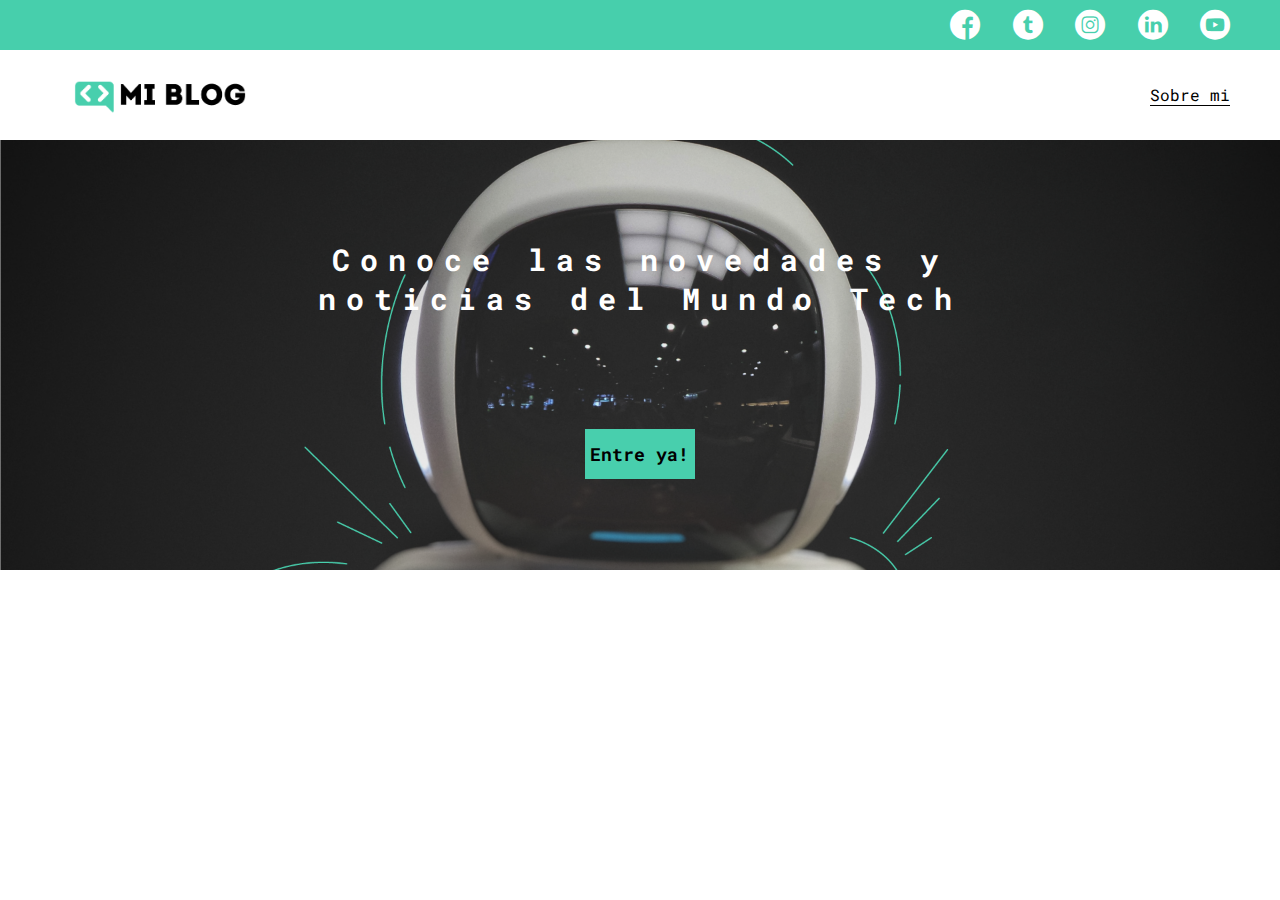
<file: index.html>
<!--
    Descripción: Página de inicio principal del blog con enlaces a blogs y noticias.
 -->

<!DOCTYPE html>
<html lang="es">

<head>   <!-- CONFIGURACION -->
    <meta charset="UTF-8">  <!-- -->
    <meta name="viewport" content="width=device-width, initial-scale=1.0">
    <title>Mi Blog - Mundo Tech</title>
    <link rel="stylesheet" href="/css/styles.css">
    <link rel="stylesheet" href="/css/font/flaticon.css">
</head>

<body>
    <header>
        <section class="header-icons-container"> <!-- La barra superior que contiene los íconos sociales.  -->
            <div class="icons">
                <a href="/"><span class="flaticon-001-facebook"></span></a>
                <a href="/"><span class="flaticon-002-twitter"></span></a>
                <a href="/"><span class="flaticon-011-instagram"></span></a>
                <a href="/"><span class="flaticon-010-linkedin"></span></a>
                <a href="/"><span class="flaticon-008-youtube"></span></a> 
            </div>
        </section>

        <nav> <!-- Barra de navegación principal -->
            <section class="nav-logo-container">
                <a href="/"><img src="/assets/img/Logo-negro.png" alt="Logo de mi blog principal"></a>
            </section>

            <section class="profile-link">
                <a href="/perfil.html">Sobre mi</a>
            </section>
        </nav>
    </header>

    <main class="home-main">                                            <!-- Contenedor principal del contenido. La clase home-main es clave, ya que en el CSS debe definir el fondo,--> 
        <section>                                                   <!--la altura completa (height: 100vh o similar) y la alineación central (probablemente con Flexbox) del contenido.-->
            <h1 class="home-main-text">Conoce las novedades y <br>noticias del Mundo Tech</h1>
            <!-- El título principal de la página de inicio. Usa un salto de línea (<br>) para forzar que el texto quede en dos líneas. 
             La clase aplica el estilo grande y llamativo (color, tamaño). -->
                <a class="home-main-button" href="blogs.html">Entre ya!</a> 
                <!-- El botón principal (Llamada a la Acción o CTA). Enlaza directamente a la página de listado de blogs (blogs.html), invitando al usuario a entrar al contenido. 
                 La clase define su apariencia (fondo de color, bordes, tipografía). -->
        </section>
    </main>
</body>
</html>
</file>
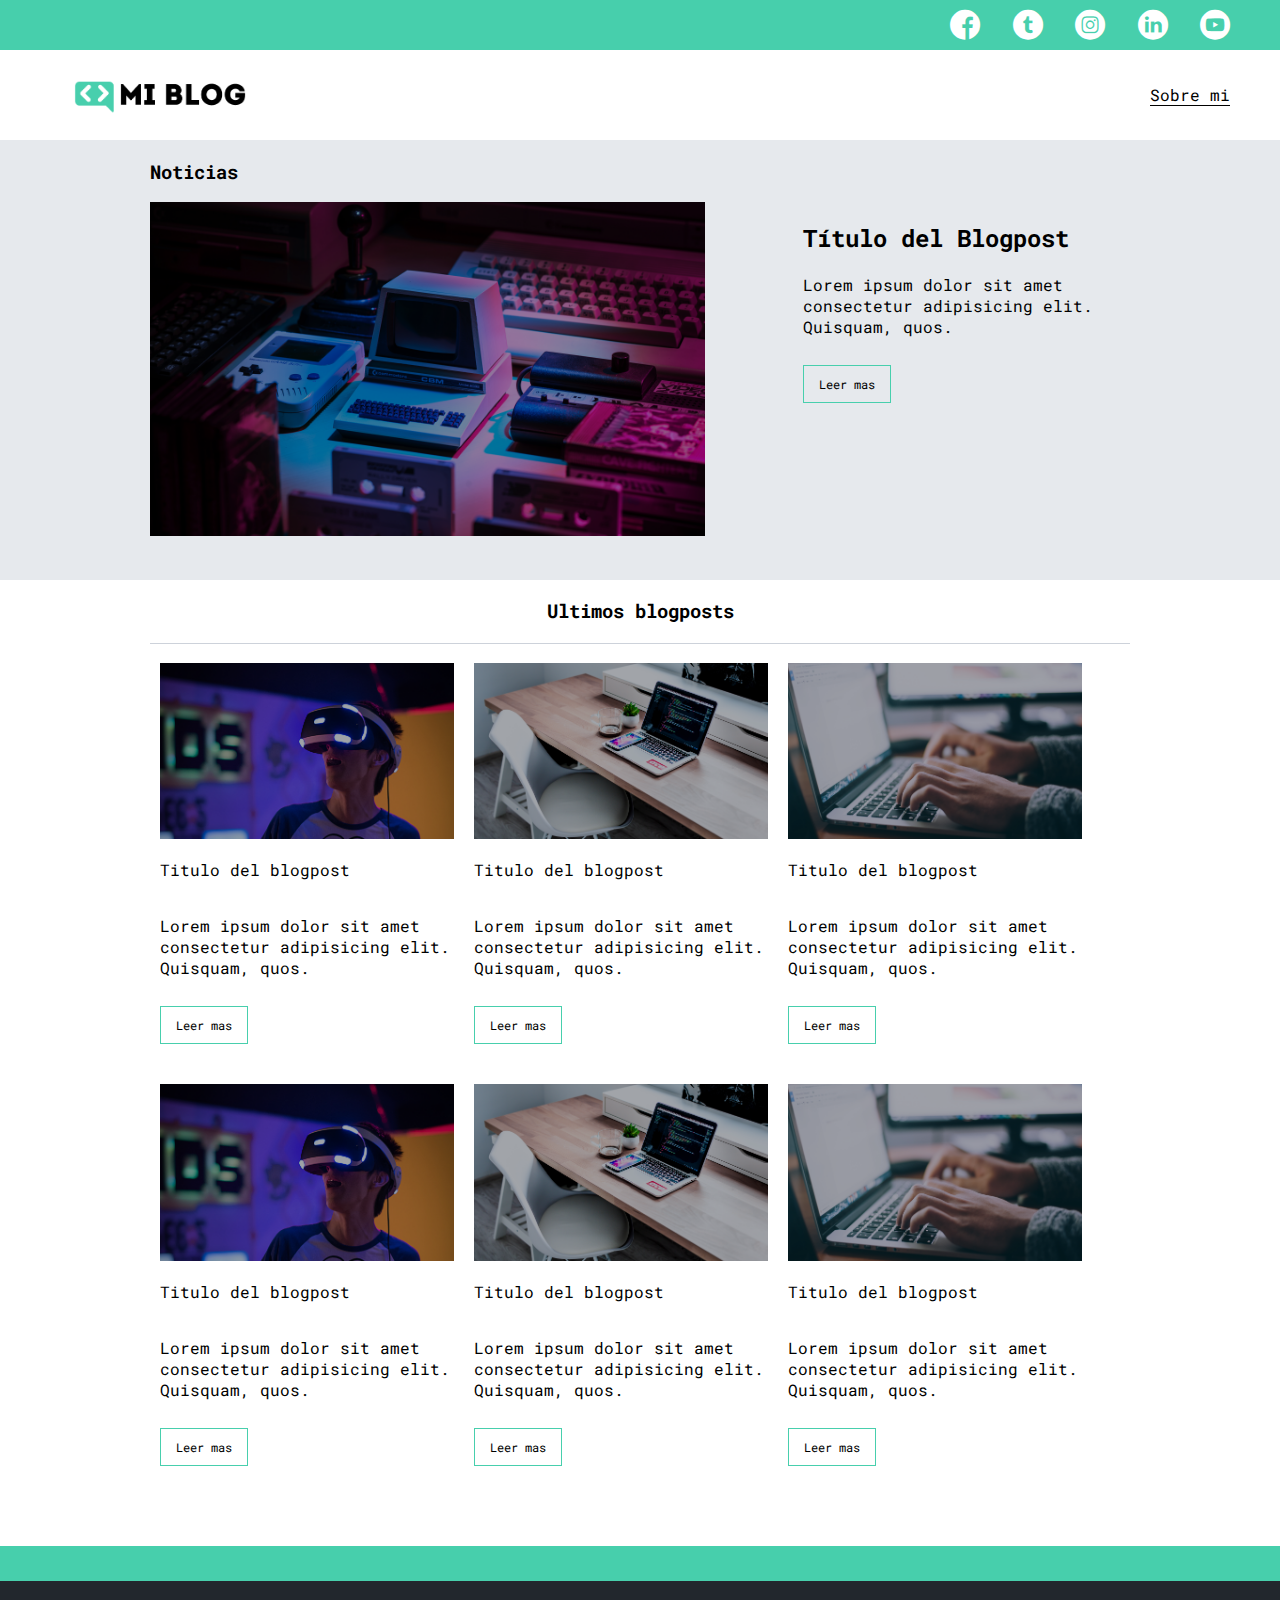
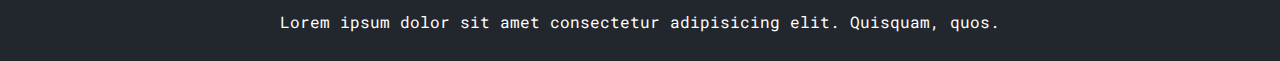
<file: blogs.html>
<!--
    Descripción: Página principal de blogs con lista de blogposts y noticias.
 -->

<!DOCTYPE html>      <!-- Indica que el documento es HTML5 -->
<html lang="en">     <!-- Idioma del contenido -->

<head>               
<!-- Configura la página para ser responsiva y carga dos archivos CSS: uno para el diseño general (styles.css con Grid/Flexbox) y otro para los íconos de redes sociales (flaticon.css).-->
    <meta charset="UTF-8">
    <meta name="viewport" content="width=device-width, initial-scale=1.0">
    <link rel="stylesheet" href="/css/styles.css">
    <link rel="stylesheet" href="/css/font/flaticon.css">
    <title>blogs</title>
</head>

<body>           <!-- Estructura principal de la página con un encabezado, un área principal para noticias y blogposts, y un pie de página. -->
    <header>    <!--Contiene la cabecera del sitio en dos filas: 1. Una barra superior con íconos de redes sociales (Facebook, Twitter, Instagram, LinkedIn, YouTube) que son enlaces.-->
        <section class="header-icons-container">
            <div class="icons">
                <a href="/"><span class="flaticon-001-facebook"></span></a>
                <a href="/"><span class="flaticon-002-twitter"></span></a>
                <a href="/"><span class="flaticon-011-instagram"></span></a>
                <a href="/"><span class="flaticon-010-linkedin"></span></a>
                <a href="/"><span class="flaticon-008-youtube"></span></a> 
            </div>
        </section>

        <nav>
            <section class="nav-logo-container">                      <!--2. La barra de navegación principal, que incluye el logo y un enlace "Sobre mi". -->
                <a href="/"><img src="/assets/img/Logo-negro.png" alt="Logo de mi blog principal"></a>
            </section>

            <section class="profile-link">
                <a href="/perfil.html">Sobre mi</a>
            </section>
        </nav>
    </header>
   
    <main class="blogs-main">                                           <!--Contiene todo el contenido dinámico del blog, dividido en dos secciones:-->
        <section class="blogs-news-container">                          <!--1.NOTICIAS DESTACADAS: -->
            <div class="grid-container blogs-main-new">                 <!--Muestra un solo artículo prominente. Utiliza la clase grid-container y blogs-main-new para -->
                <h3>Noticias</h3>                                       <!--establecer un diseño de dos columnas (imagen a un lado, texto e información al otro). -->
                <div class="blogs-news-img-container">
                    <img src="/assets/img/main-news-img.png" alt="">
                </div>
                <div class="blogs-news-info-container">                  
                    <h2>Título del Blogpost</h2>
                    <p>Lorem ipsum dolor sit amet consectetur adipisicing elit. Quisquam, quos.</p>
                    <a href="/detalle-blog.html" class="blogs-button">Leer mas</a>
                </div>
            </div>
        </section>

        <section class="blogs-posts-container">                <!--2. LISTA DE POST -->
            <!--Muestra una galería de publicaciones recientes bajo el título "Ultimos blogposts". Cada post está envuelto en un elemento <article> con la 
                clase .post-container, que organiza las publicaciones en varias columnas/filas (como un grid o usando inline-block) para una vista de tarjeta. -->
            <div class="grid-container">
                <h3>Ultimos blogposts</h3>
                <article class="post-container">
                    <img src="/assets/img/post-1.png" alt="">
                    <p>Titulo del blogpost</p>
                    <p>Lorem ipsum dolor sit amet consectetur adipisicing elit. Quisquam, quos.</p>
                    <a href="/detalle-blog.html" class="blogs-button">Leer mas</a>
                </article>
                <article class="post-container">
                    <img src="/assets/img/post-2.png" alt="">
                    <p>Titulo del blogpost</p>
                    <p>Lorem ipsum dolor sit amet consectetur adipisicing elit. Quisquam, quos.</p>
                    <a href="/detalle-blog.html" class="blogs-button">Leer mas</a>
                </article>
                <article class="post-container">
                    <img src="/assets/img/post-3.png" alt="">
                    <p>Titulo del blogpost</p>
                    <p>Lorem ipsum dolor sit amet consectetur adipisicing elit. Quisquam, quos.</p>
                    <a href="/detalle-blog.html" class="blogs-button">Leer mas</a>
                </article>
                <article class="post-container">
                    <img src="/assets/img/post-1.png" alt="">
                    <p>Titulo del blogpost</p>
                    <p>Lorem ipsum dolor sit amet consectetur adipisicing elit. Quisquam, quos.</p>
                    <a href="/detalle-blog.html" class="blogs-button">Leer mas</a>
                </article>
                <article class="post-container">
                    <img src="/assets/img/post-2.png" alt="">
                    <p>Titulo del blogpost</p>
                    <p>Lorem ipsum dolor sit amet consectetur adipisicing elit. Quisquam, quos.</p>
                    <a href="/detalle-blog.html" class="blogs-button">Leer mas</a>
                </article>
                <article class="post-container">
                    <img src="/assets/img/post-3.png" alt="">
                    <p>Titulo del blogpost</p>
                    <p>Lorem ipsum dolor sit amet consectetur adipisicing elit. Quisquam, quos.</p>
                    <a href="/detalle-blog.html" class="blogs-button">Leer mas</a>
                </article>
            </div>
        </section>

    </main>
    
    <footer>    <!-- Contiene el pie de página, usado para información de contacto o derechos de autor. -->
        <p>Lorem ipsum dolor sit amet consectetur adipisicing elit. Quisquam, quos.</p>
    </footer>

</body>
</html>
</file>
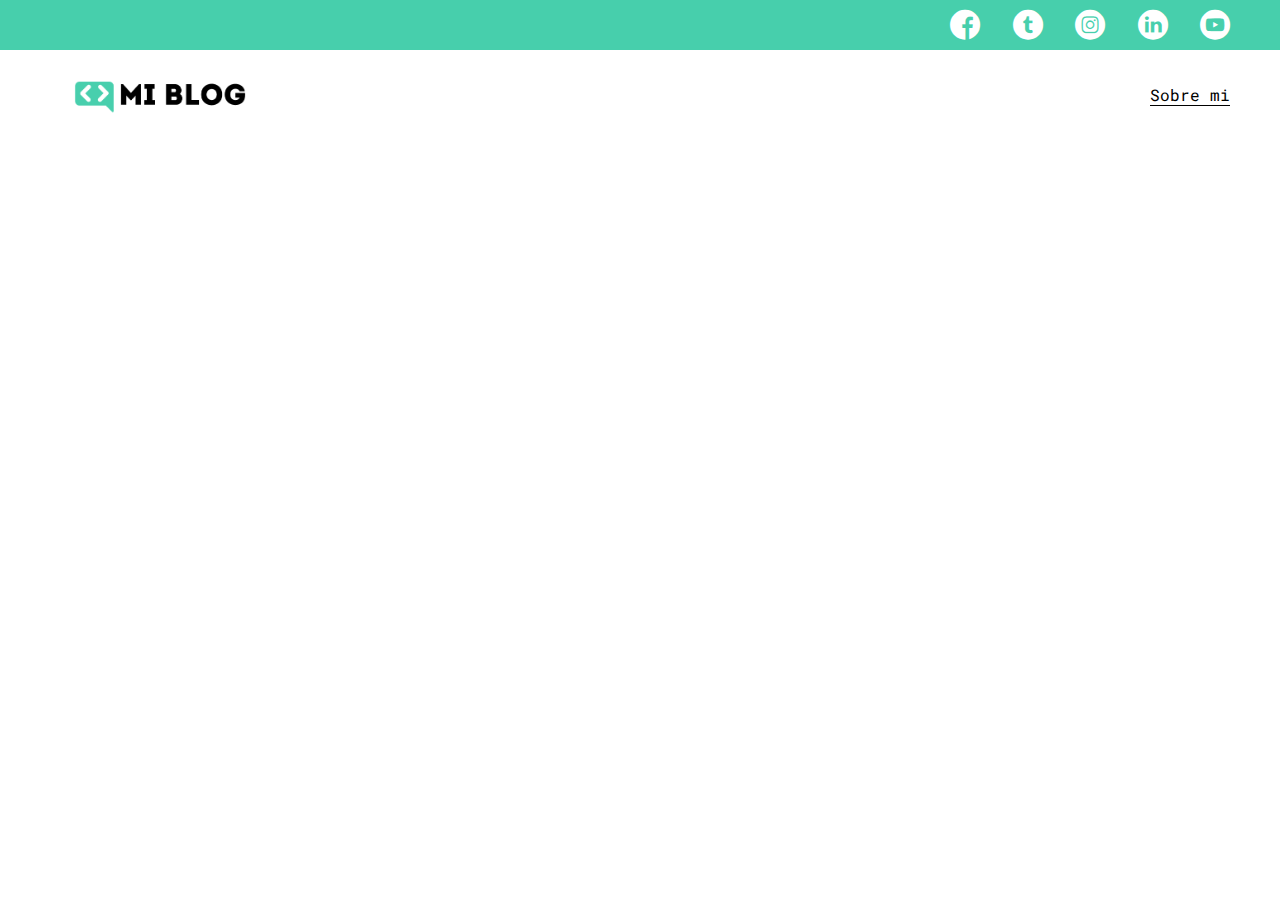
<file: detalle-blog.html>
<!DOCTYPE html>
<html lang="en">
<head>
    <meta charset="UTF-8">
    <meta name="viewport" content="width=device-width, initial-scale=1.0">
    <title>Detalle de blog</title>
    <link rel="stylesheet" href="/css/styles.css">
    <link rel="stylesheet" href="/css/font/flaticon.css">
</head>
<body>
    <header>
        <section class="header-icons-container">
            <div class="icons">
                <a href="/"><span class="flaticon-001-facebook"></span></a>
                <a href="/"><span class="flaticon-002-twitter"></span></a>
                <a href="/"><span class="flaticon-011-instagram"></span></a>
                <a href="/"><span class="flaticon-010-linkedin"></span></a>
                <a href="/"><span class="flaticon-008-youtube"></span></a> 
            </div>
        </section>  

        <nav>
            <section class="nav-logo-container">
                <a href="/"><img src="/assets/img/Logo-negro.png" alt="Logo de mi blog principal"></a>
            </section>

            <section class="profile-link">
                <a href="/perfil.html">Sobre mi</a>
            </section>
        </nav>
    </header>
</body>
</html>
</file>
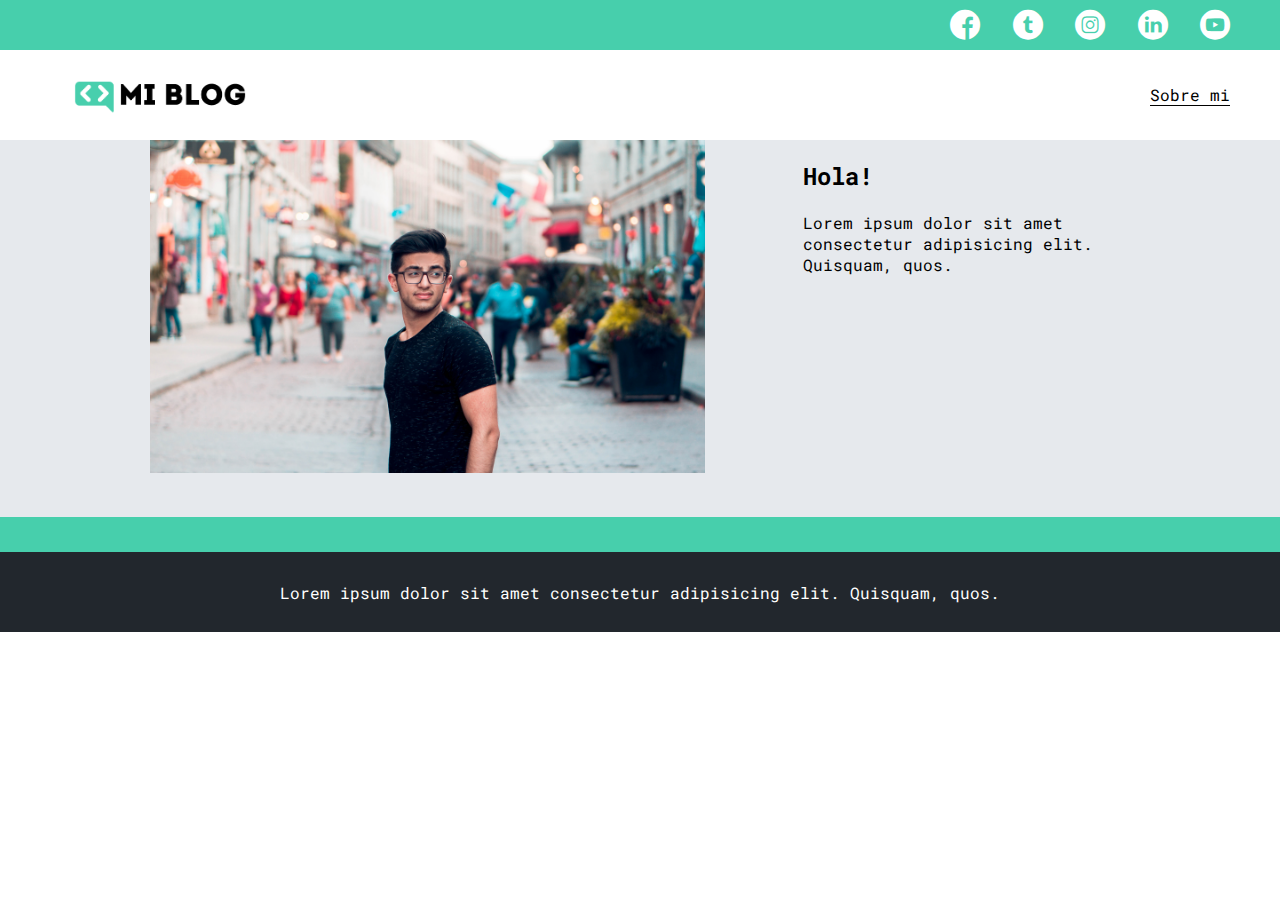
<file: perfil.html>
<!--
    Descripción: Página de perfil de usuario.
    Autor: Mas Duarte, Maria Melina
 -->

 <!-- -->
<!DOCTYPE html>
<html lang="es">
<head>               
<!-- Configura la página para ser responsiva y carga dos archivos CSS: uno para el diseño general (styles.css con Grid/Flexbox) y otro para los íconos de redes sociales (flaticon.css).-->
    <meta charset="UTF-8">
    <meta name="viewport" content="width=device-width, initial-scale=1.0">
    <link rel="stylesheet" href="/css/styles.css">
    <link rel="stylesheet" href="/css/font/flaticon.css">
    <title>blogs</title>
</head>
<body>           <!-- Estructura principal de la página con un encabezado, un área principal para noticias y blogposts, y un pie de página. -->
    <header>    <!--Contiene la cabecera del sitio en dos filas: 1. Una barra superior con íconos de redes sociales (Facebook, Twitter, Instagram, LinkedIn, YouTube) que son enlaces.-->
        <section class="header-icons-container">
            <div class="icons">
                <a href="/"><span class="flaticon-001-facebook"></span></a>
                <a href="/"><span class="flaticon-002-twitter"></span></a>
                <a href="/"><span class="flaticon-011-instagram"></span></a>
                <a href="/"><span class="flaticon-010-linkedin"></span></a>
                <a href="/"><span class="flaticon-008-youtube"></span></a> 
            </div>
        </section>

        <nav>
            <section class="nav-logo-container">                      <!--2. La barra de navegación principal, que incluye el logo y un enlace "Sobre mi". -->
                <a href="/"><img src="/assets/img/Logo-negro.png" alt="Logo de mi blog principal"></a>
            </section>

            <section class="profile-link">
                <a href="/perfil.html">Sobre mi</a>
            </section>
        </nav>
    </header>

       
    <main class="blogs-main">                                           
        <section class="blogs-news-container">                          
            <div class="grid-container blogs-main-new">                                                       
                <div class="blogs-news-img-container">
                    <img src="/assets/img/profile-pic.jpg" alt="">
                </div>
                <div class="blogs-news-info-container">                  
                    <h2>Hola!</h2>
                    <p>Lorem ipsum dolor sit amet consectetur adipisicing elit. Quisquam, quos.</p>
                </div>
            </div>
        </section>
        <!-- 
        <section class="profile-projects">
            <h1>Proyectos</h>
            
            <div class="grid-container projects-main-container">
                
                <article class="project-container">
                    <h3>Texto</h3>
                    <p>texto2
                    </p>
                </article>

                <article class="project-container">
                    <h3>Texto</h3>
                    <p>testo3
                    </p>
                </article>

                <article class="project-container">
                    <h3>Texto</h3>
                    <p>texto4
                    </p>
                </article>
            </div>
        </section>

        <section class="contact-main-container">
            <div class="grid-container contact-container">
                
                <article class="contact-card">
                    <img src="/assets/img/icono-mail.png" alt="Icono de Correo"> 
                    <h3>Contacto</h3>
                    <p>Lorem ipsum dolor sit amet consectetur adipisicing elit.</p>
                </article>

                <article class="contact-card">
                    <img src="/assets/img/icono-corazon.png" alt="Icono de Corazón"> 
                    <h3>Escribe</h3>
                    <p>Lorem ipsum dolor sit amet consectetur adipisicing elit.</p>
                </article>
            </div>
        </section>
    </main>
-->
 <footer>    <!-- Contiene el pie de página, usado para información de contacto o derechos de autor. -->
        <p>Lorem ipsum dolor sit amet consectetur adipisicing elit. Quisquam, quos.</p>
    </footer>

</body>
</html>
</file>
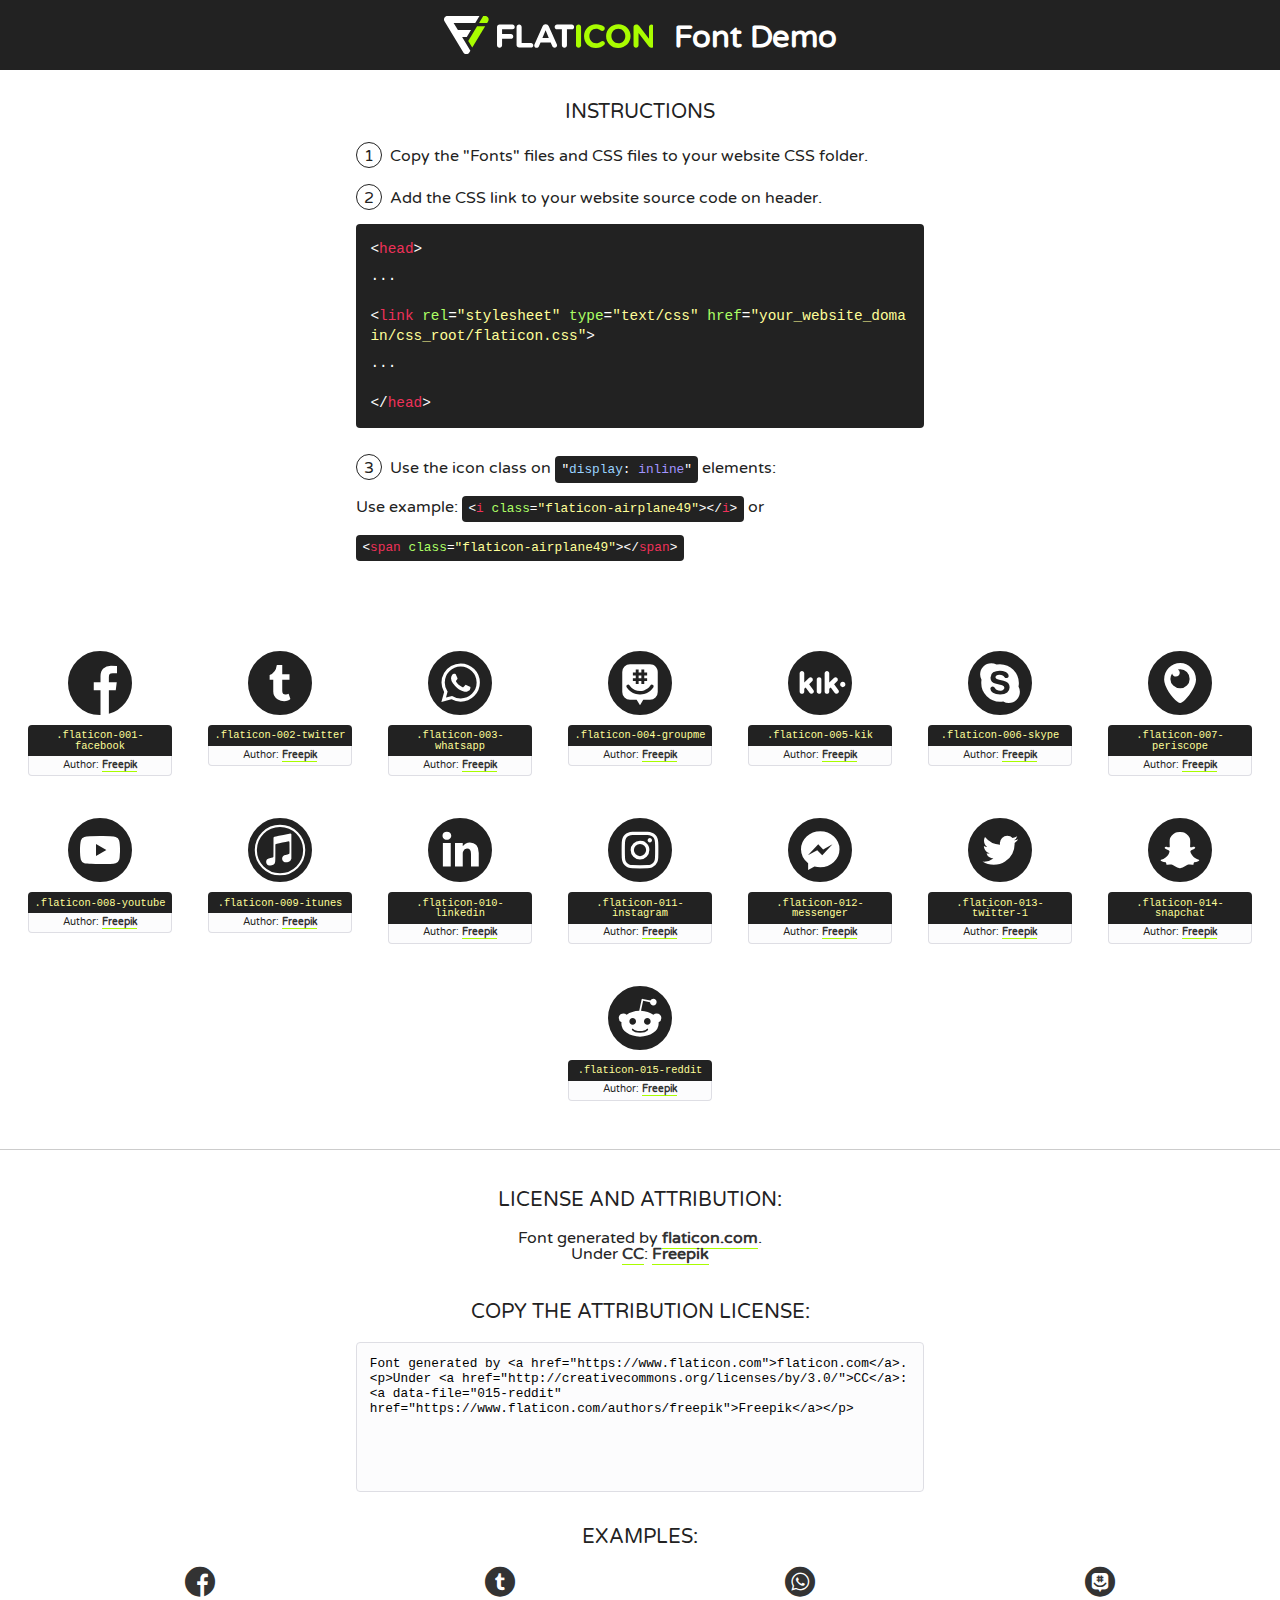
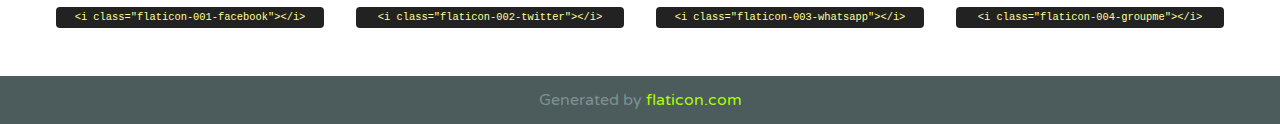
<file: css/font/flaticon.html>
<!DOCTYPE html>
<!--
  Flaticon icon font: Flaticon
  Creation date: 20/12/2018 09:27
-->
<html>
<!DOCTYPE html>
<html>

<head>
    <title>Flaticon WebFont</title>
    <link href="http://fonts.googleapis.com/css?family=Varela+Round" rel="stylesheet" type="text/css" />
    <link rel="stylesheet" type="text/css" href="flaticon.css">
    <meta charset="UTF-8">
    <style>
    html, body, div, span, applet, object, iframe,
    h1, h2, h3, h4, h5, h6, p, blockquote, pre,
    a, abbr, acronym, address, big, cite, code,
    del, dfn, em, img, ins, kbd, q, s, samp,
    small, strike, strong, sub, sup, tt, var,
    b, u, i, center,
    dl, dt, dd, ol, ul, li,
    fieldset, form, label, legend,
    table, caption, tbody, tfoot, thead, tr, th, td,
    article, aside, canvas, details, embed, 
    figure, figcaption, footer, header, hgroup, 
    menu, nav, output, ruby, section, summary,
    time, mark, audio, video {
        margin: 0;
        padding: 0;
        border: 0;
        font-size: 100%;
        font: inherit;
        vertical-align: baseline;
    }
    /* HTML5 display-role reset for older browsers */
    article, aside, details, figcaption, figure, 
    footer, header, hgroup, menu, nav, section {
        display: block;
    }
    body {
        line-height: 1;
    }
    ol, ul {
        list-style: none;
    }
    blockquote, q {
        quotes: none;
    }
    blockquote:before, blockquote:after,
    q:before, q:after {
        content: '';
        content: none;
    }
    table {
        border-collapse: collapse;
        border-spacing: 0;
    }
    body {
        font-family: 'Varela Round', Helvetica, Arial, sans-serif;
        font-size: 16px;
        color: #222;
    }
    a {
        color: #333;
        border-bottom: 1px solid #a9fd00;
        font-weight: bold;
        text-decoration: none;
    }
    * {
        -moz-box-sizing: border-box;
        -webkit-box-sizing: border-box;
        box-sizing: border-box;
        margin: 0;
        padding: 0;
    }
    [class^="flaticon-"]:before, [class*=" flaticon-"]:before, [class^="flaticon-"]:after, [class*=" flaticon-"]:after {
        font-family: Flaticon;
        font-size: 30px;
        font-style: normal;
        margin-left: 20px;
        color: #333;
    }
    .wrapper {
        max-width: 600px;
        margin: auto;
        padding: 0 1em;
    }
    .title {
        font-size: 1.25em;
        text-align: center;
        margin-bottom: 1em;
        text-transform: uppercase;
    }
    header {
        text-align: center;
        background-color: #222;
        color: #fff;
        padding: 1em;
    }
    header .logo {
        width: 210px;
        height: 38px;
        display: inline-block;
        vertical-align: middle;
        margin-right: 1em;
        border: none;
    }
    header strong {
        font-size: 1.95em;
        font-weight: bold;
        vertical-align: middle;
        margin-top: 5px;
        display: inline-block;
    }
    .demo {
        margin: 2em auto;
        line-height: 1.25em;
    }
    .demo ul li {
        margin-bottom: 1em;
    }
    .demo ul li .num {
        color: #222;
        border-radius: 20px;
        display: inline-block;
        width: 26px;
        padding: 3px;
        height: 26px;
        text-align: center;
        margin-right: 0.5em;
        border: 1px solid #222;
    }
    .demo ul li code {
        background-color: #222;
        border-radius: 4px;
        padding: 0.25em 0.5em;
        display: inline-block;
        color: #fff;
        font-family: Consolas,Monaco,Lucida Console,Liberation Mono,DejaVu Sans Mono,Bitstream Vera Sans Mono,Courier New, monospace;
        font-weight: lighter;
        margin-top: 1em;
        font-size: 0.8em;
        word-break: break-all;
    }
    .demo ul li code.big {
        padding: 1em;
        font-size: 0.9em;
    }
    .demo ul li code .red {
        color: #EF3159;
    }
    .demo ul li code .green {
        color: #ACFF65;
    }
    .demo ul li code .yellow {
        color: #FFFF99;
    }
    .demo ul li code .blue {
        color: #99D3FF;
    }
    .demo ul li code .purple {
        color: #A295FF;
    }
    .demo ul li code .dots {
        margin-top: 0.5em;
        display: block;
    }
    #glyphs {
        border-bottom: 1px solid #ccc;
        padding: 2em 0;
        text-align: center;
    }
    .glyph {
        display: inline-block;
        width: 9em;
        margin: 1em;
        text-align: center;
        vertical-align: top;
        background: #FFF;
    }
    .glyph .glyph-icon {
        padding: 10px;
        display: block;
        font-family:"Flaticon";
        font-size: 64px;
        line-height: 1;
    }
    .glyph .glyph-icon:before {
        font-size: 64px;
        color: #222;
        margin-left: 0;
    }
    .class-name {
        font-size: 0.65em;
        background-color: #222;
        color: #fff;
        border-radius: 4px 4px 0 0;
        padding: 0.5em;
        color: #FFFF99;
        font-family: Consolas,Monaco,Lucida Console,Liberation Mono,DejaVu Sans Mono,Bitstream Vera Sans Mono,Courier New, monospace;
    }
    .author-name {
        font-size: 0.6em;
        background-color: #fcfcfd;
        border: 1px solid #DEDEE4;
        border-top: 0;
        border-radius: 0 0 4px 4px;
        padding: 0.5em;
    }
    .class-name:last-child {
        font-size: 10px;
        color:#888;
    }
    .class-name:last-child a {
        font-size: 10px;
        color:#555;
    }
    .class-name:last-child a:hover {
        color:#a9fd00;
    }
    .glyph > input {
        display: block;
        width: 100px;
        margin: 5px auto;
        text-align: center;
        font-size: 12px;
        cursor: text;
    }
    .glyph > input.icon-input {
        font-family:"Flaticon";
        font-size: 16px;
        margin-bottom: 10px;
    }
    .attribution .title {
        margin-top: 2em;
    }
    .attribution textarea {
        background-color: #fcfcfd;
        padding: 1em;
        border: none;
        box-shadow: none;
        border: 1px solid #DEDEE4;
        border-radius: 4px;
        resize: none;
        width: 100%;
        height: 150px;
        font-size: 0.8em;
        font-family: Consolas,Monaco,Lucida Console,Liberation Mono,DejaVu Sans Mono,Bitstream Vera Sans Mono,Courier New, monospace;
        -webkit-appearance: none;
    }
    .iconsuse {
        margin: 2em auto;
        text-align: center;
        max-width: 1200px;
    }
    .iconsuse:after {
        content: '';
        display: table;
        clear: both;
    }
    .iconsuse .image {
        float: left;
        width: 25%;
        padding: 0 1em;
    }
    .iconsuse .image p {
        margin-bottom: 1em;
    }
    .iconsuse .image span {
        display: block;
        font-size: 0.65em;
        background-color: #222;
        color: #fff;
        border-radius: 4px;
        padding: 0.5em;
        color: #FFFF99;
        margin-top: 1em;
        font-family: Consolas,Monaco,Lucida Console,Liberation Mono,DejaVu Sans Mono,Bitstream Vera Sans Mono,Courier New, monospace;
    }
    #footer {
        text-align: center;
        background-color: #4C5B5C;
        color: #7c9192;
        padding: 1em;
    }
    #footer a {
        border: none;
        color: #a9fd00;
        font-weight: normal;
    }
    @media (max-width: 960px) {
        .iconsuse .image {
            width: 50%;
        }
    }
    @media (max-width: 560px) {
        .iconsuse .image {
            width: 100%;
        }
    }
    </style>
</head>

<body class="characters-off">

    <header>
        <a href="https://www.flaticon.com" target="_blank" class="logo">
            <svg version="1.1" xmlns="http://www.w3.org/2000/svg" xmlns:xlink="http://www.w3.org/1999/xlink" xmlns:a="http://ns.adobe.com/AdobeSVGViewerExtensions/3.0/" viewBox="0 0 560.875 102.036" enable-background="new 0 0 560.875 102.036" xml:space="preserve">
                <defs>
                </defs>
                <g>
                    <g class="letters">
                        <path fill="#ffffff" d="M141.596,29.675c0-3.777,2.985-6.767,6.764-6.767h34.438c3.426,0,6.15,2.728,6.15,6.15
                        c0,3.43-2.724,6.149-6.15,6.149h-27.674v13.091h23.719c3.429,0,6.151,2.724,6.151,6.15c0,3.43-2.723,6.149-6.151,6.149h-23.719
                        v17.574c0,3.773-2.986,6.761-6.764,6.761c-3.779,0-6.764-2.989-6.764-6.761V29.675z"></path>
                        <path fill="#ffffff" d="M193.844,29.149c0-3.781,2.985-6.767,6.764-6.767c3.776,0,6.763,2.985,6.763,6.767v42.957h25.039
                        c3.426,0,6.149,2.726,6.149,6.153c0,3.425-2.723,6.15-6.149,6.15h-31.802c-3.779,0-6.764-2.986-6.764-6.768V29.149z"></path>
                        <path fill="#ffffff" d="M241.891,75.71l21.438-48.407c1.492-3.341,4.215-5.357,7.906-5.357h0.792
                        c3.686,0,6.323,2.017,7.815,5.357l21.439,48.407c0.436,0.967,0.701,1.845,0.701,2.723c0,3.602-2.809,6.501-6.414,6.501
                        c-3.161,0-5.269-1.845-6.499-4.655l-4.132-9.661h-27.059l-4.301,10.102c-1.144,2.631-3.426,4.214-6.237,4.214
                        c-3.517,0-6.24-2.81-6.24-6.325C241.1,77.64,241.451,76.677,241.891,75.71z M279.932,58.666l-8.521-20.297l-8.526,20.297H279.932
                        z"></path>
                        <path fill="#ffffff" d="M314.864,35.387H301.86c-3.429,0-6.239-2.813-6.239-6.238c0-3.429,2.811-6.24,6.239-6.24h39.533
                        c3.426,0,6.237,2.811,6.237,6.24c0,3.425-2.811,6.238-6.237,6.238h-13.001v42.785c0,3.773-2.99,6.761-6.764,6.761
                        c-3.779,0-6.764-2.989-6.764-6.761V35.387z"></path>
                        <path fill="#A9FD00" d="M352.615,29.149c0-3.781,2.985-6.767,6.767-6.767c3.774,0,6.761,2.985,6.761,6.767v49.024
                        c0,3.773-2.987,6.761-6.761,6.761c-3.781,0-6.767-2.989-6.767-6.761V29.149z"></path>
                        <path fill="#A9FD00" d="M374.132,53.836v-0.179c0-17.481,13.178-31.801,32.065-31.801c9.22,0,15.459,2.458,20.557,6.238
                        c1.402,1.054,2.637,2.985,2.637,5.357c0,3.692-2.985,6.59-6.681,6.59c-1.845,0-3.071-0.702-4.044-1.319
                        c-3.776-2.813-7.729-4.393-12.562-4.393c-10.364,0-17.831,8.611-17.831,19.154v0.173c0,10.542,7.291,19.329,17.831,19.329
                        c5.715,0,9.492-1.756,13.359-4.834c1.049-0.874,2.458-1.491,4.039-1.491c3.429,0,6.325,2.813,6.325,6.236
                        c0,2.106-1.056,3.78-2.282,4.834c-5.539,4.834-12.036,7.733-21.878,7.733C387.572,85.464,374.132,71.493,374.132,53.836z"></path>
                        <path fill="#A9FD00" d="M433.009,53.836v-0.179c0-17.481,13.79-31.801,32.766-31.801c18.981,0,32.592,14.143,32.592,31.628v0.173
                        c0,17.483-13.785,31.807-32.769,31.807C446.625,85.464,433.009,71.32,433.009,53.836z M484.224,53.836v-0.179
                        c0-10.539-7.725-19.326-18.626-19.326c-10.893,0-18.449,8.611-18.449,19.154v0.173c0,10.542,7.73,19.329,18.626,19.329
                        C476.676,72.986,484.224,64.378,484.224,53.836z"></path>
                        <path fill="#A9FD00" d="M506.233,29.321c0-3.774,2.99-6.763,6.767-6.763h1.401c3.252,0,5.183,1.583,7.029,3.953l26.093,34.265
                        V29.059c0-3.692,2.99-6.677,6.681-6.677c3.683,0,6.671,2.985,6.671,6.677v48.934c0,3.78-2.987,6.765-6.764,6.765h-0.436
                        c-3.257,0-5.188-1.581-7.034-3.953l-27.056-35.492v32.944c0,3.687-2.985,6.676-6.678,6.676c-3.683,0-6.673-2.989-6.673-6.676
                        V29.321z"></path>
                    </g>
                    <g class="insignia">
                        <path fill="#ffffff" d="M48.372,56.137h12.517l11.156-18.537H37.186L25.688,18.539h57.825L94.668,0H9.271
                        C5.925,0,2.842,1.801,1.198,4.716c-1.644,2.907-1.593,6.482,0.134,9.343l50.38,83.501c1.678,2.781,4.689,4.476,7.938,4.476
                        c3.246,0,6.257-1.695,7.935-4.476l2.898-4.804L48.372,56.137z"></path>
                        <g class="i">
                            <path fill="#A9FD00" d="M93.575,18.539h0.031v0.004l21.652,0.004l2.705-4.488c1.727-2.861,1.778-6.436,0.133-9.343
                            C116.454,1.801,113.371,0,110.026,0h-5.294L93.575,18.539z"></path>
                            <polygon fill="#A9FD00" points="88.291,27.356 64.725,66.486 75.519,84.404 109.942,27.356"></polygon>
                        </g>
                    </g>
                </g>
            </svg>
        </a>
        <strong>Font Demo</strong>
    </header>


    <section class="demo wrapper">

        <p class="title">Instructions</p>

        <ul>
            <li>
                <span class="num">1</span>Copy the "Fonts" files and CSS files to your website CSS folder.
            </li>
            <li>
                <span class="num">2</span>Add the CSS link to your website source code on header.
                <code class="big">
                    &lt;<span class="red">head</span>&gt;
                    <br/><span class="dots">...</span>
                    <br/>&lt;<span class="red">link</span> <span class="green">rel</span>=<span class="yellow">"stylesheet"</span> <span class="green">type</span>=<span class="yellow">"text/css"</span> <span class="green">href</span>=<span class="yellow">"your_website_domain/css_root/flaticon.css"</span>&gt;
                    <br/><span class="dots">...</span>
                    <br/>&lt;/<span class="red">head</span>&gt;
                </code>
            </li>

            <li>
                <p>
                    <span class="num">3</span>Use the icon class on <code>"<span class="blue">display</span>:<span class="purple"> inline</span>"</code> elements:
                    <br />
                    Use example: <code>&lt;<span class="red">i</span> <span class="green">class</span>=<span class="yellow">&quot;flaticon-airplane49&quot;</span>&gt;&lt;/<span class="red">i</span>&gt;</code> or <code>&lt;<span class="red">span</span> <span class="green">class</span>=<span class="yellow">&quot;flaticon-airplane49&quot;</span>&gt;&lt;/<span class="red">span</span>&gt;</code>
            </li>
        </ul>

    </section>




   <section id="glyphs">          
    
      
        <div class="glyph"><div class="glyph-icon flaticon-001-facebook"></div>
            <div class="class-name">.flaticon-001-facebook</div>
            <div class="author-name">Author: <a data-file="001-facebook" href="https://www.flaticon.com/authors/freepik">Freepik</a> </div> 
        </div>        
        
        <div class="glyph"><div class="glyph-icon flaticon-002-twitter"></div>
            <div class="class-name">.flaticon-002-twitter</div>
            <div class="author-name">Author: <a data-file="002-twitter" href="https://www.flaticon.com/authors/freepik">Freepik</a> </div> 
        </div>        
        
        <div class="glyph"><div class="glyph-icon flaticon-003-whatsapp"></div>
            <div class="class-name">.flaticon-003-whatsapp</div>
            <div class="author-name">Author: <a data-file="003-whatsapp" href="https://www.flaticon.com/authors/freepik">Freepik</a> </div> 
        </div>        
        
        <div class="glyph"><div class="glyph-icon flaticon-004-groupme"></div>
            <div class="class-name">.flaticon-004-groupme</div>
            <div class="author-name">Author: <a data-file="004-groupme" href="https://www.flaticon.com/authors/freepik">Freepik</a> </div> 
        </div>        
        
        <div class="glyph"><div class="glyph-icon flaticon-005-kik"></div>
            <div class="class-name">.flaticon-005-kik</div>
            <div class="author-name">Author: <a data-file="005-kik" href="https://www.flaticon.com/authors/freepik">Freepik</a> </div> 
        </div>        
        
        <div class="glyph"><div class="glyph-icon flaticon-006-skype"></div>
            <div class="class-name">.flaticon-006-skype</div>
            <div class="author-name">Author: <a data-file="006-skype" href="https://www.flaticon.com/authors/freepik">Freepik</a> </div> 
        </div>        
        
        <div class="glyph"><div class="glyph-icon flaticon-007-periscope"></div>
            <div class="class-name">.flaticon-007-periscope</div>
            <div class="author-name">Author: <a data-file="007-periscope" href="https://www.flaticon.com/authors/freepik">Freepik</a> </div> 
        </div>        
        
        <div class="glyph"><div class="glyph-icon flaticon-008-youtube"></div>
            <div class="class-name">.flaticon-008-youtube</div>
            <div class="author-name">Author: <a data-file="008-youtube" href="https://www.flaticon.com/authors/freepik">Freepik</a> </div> 
        </div>        
        
        <div class="glyph"><div class="glyph-icon flaticon-009-itunes"></div>
            <div class="class-name">.flaticon-009-itunes</div>
            <div class="author-name">Author: <a data-file="009-itunes" href="https://www.flaticon.com/authors/freepik">Freepik</a> </div> 
        </div>        
        
        <div class="glyph"><div class="glyph-icon flaticon-010-linkedin"></div>
            <div class="class-name">.flaticon-010-linkedin</div>
            <div class="author-name">Author: <a data-file="010-linkedin" href="https://www.flaticon.com/authors/freepik">Freepik</a> </div> 
        </div>        
        
        <div class="glyph"><div class="glyph-icon flaticon-011-instagram"></div>
            <div class="class-name">.flaticon-011-instagram</div>
            <div class="author-name">Author: <a data-file="011-instagram" href="https://www.flaticon.com/authors/freepik">Freepik</a> </div> 
        </div>        
        
        <div class="glyph"><div class="glyph-icon flaticon-012-messenger"></div>
            <div class="class-name">.flaticon-012-messenger</div>
            <div class="author-name">Author: <a data-file="012-messenger" href="https://www.flaticon.com/authors/freepik">Freepik</a> </div> 
        </div>        
        
        <div class="glyph"><div class="glyph-icon flaticon-013-twitter-1"></div>
            <div class="class-name">.flaticon-013-twitter-1</div>
            <div class="author-name">Author: <a data-file="013-twitter-1" href="https://www.flaticon.com/authors/freepik">Freepik</a> </div> 
        </div>        
        
        <div class="glyph"><div class="glyph-icon flaticon-014-snapchat"></div>
            <div class="class-name">.flaticon-014-snapchat</div>
            <div class="author-name">Author: <a data-file="014-snapchat" href="https://www.flaticon.com/authors/freepik">Freepik</a> </div> 
        </div>        
        
        <div class="glyph"><div class="glyph-icon flaticon-015-reddit"></div>
            <div class="class-name">.flaticon-015-reddit</div>
            <div class="author-name">Author: <a data-file="015-reddit" href="https://www.flaticon.com/authors/freepik">Freepik</a> </div> 
        </div>        
        

    </section>



    <section class="attribution wrapper"   style="text-align:center;">

      <div class="title">License and attribution:</div><div class="attrDiv">Font generated by <a href="https://www.flaticon.com">flaticon.com</a>. <div><p>Under <a href="http://creativecommons.org/licenses/by/3.0/">CC</a>: <a data-file="015-reddit" href="https://www.flaticon.com/authors/freepik">Freepik</a></p>  </div>
      </div>
      <div class="title">Copy the Attribution License:</div>

    <textarea onclick="this.focus();this.select();">Font generated by &lt;a href=&quot;https://www.flaticon.com&quot;&gt;flaticon.com&lt;/a&gt;. <p>Under <a href="http://creativecommons.org/licenses/by/3.0/">CC</a>: <a data-file="015-reddit" href="https://www.flaticon.com/authors/freepik">Freepik</a></p>  
     </textarea>

    </section>

    <section class="iconsuse">

          <div class="title">Examples:</div>            
             
            <div class="image">
                <p>
                    <i class="glyph-icon flaticon-001-facebook"></i> 
                    <span>&lt;i class=&quot;flaticon-001-facebook&quot;&gt;&lt;/i&gt;</span>
                </p>
            </div>
            
            <div class="image">
                <p>
                    <i class="glyph-icon flaticon-002-twitter"></i> 
                    <span>&lt;i class=&quot;flaticon-002-twitter&quot;&gt;&lt;/i&gt;</span>
                </p>
            </div>
            
            <div class="image">
                <p>
                    <i class="glyph-icon flaticon-003-whatsapp"></i> 
                    <span>&lt;i class=&quot;flaticon-003-whatsapp&quot;&gt;&lt;/i&gt;</span>
                </p>
            </div>
            
            <div class="image">
                <p>
                    <i class="glyph-icon flaticon-004-groupme"></i> 
                    <span>&lt;i class=&quot;flaticon-004-groupme&quot;&gt;&lt;/i&gt;</span>
                </p>
            </div>
                       
        </div>
                            
    </section>

<div id="footer">
    <div>Generated by <a href="https://www.flaticon.com">flaticon.com</a>
    </div>
</div>



</body>
</html>
</file>
<file: css/styles.css>
@import url('https://fonts.googleapis.com/css?family=Roboto+Mono:400,500,700|Roboto+Slab:400,700|Roboto:400,500,700,900&display=swap');
/* Le dice al navegador que descargue e importe un conjunto específico de fuentes tipográficas de Google Fonts: 
Roboto Mono, Roboto Slab y Roboto, en varios grosores (400=normal, 500=medio, 700=negrita, 900=extra-negrita). */

/*-----------------------------------------------------------------------------------------------------------------
Body y enlaces (a): Establece estilos globales para el cuerpo de la página y los enlaces.

Body:Selecciona el cuerpo (contenido principal) de toda la página HTML.
   front-family: Define la familia de fuentes para el texto en la página.
   margin: Elimina el margen predeterminado alrededor del cuerpo de la página.
   padding: Elimina el relleno (espacio interior) predeterminado dentro del cuerpo de la página.

a: Selecciona todos los elementos de enlace (etiquetas <a>) en la página HTML.
   text-decoration: Elimina el subrayado predeterminado de los enlaces.
   display: Establece que los enlaces se comporten como elementos en línea, ocupando solo el espacio necesario para su contenido.
   color: Establece el color del texto de los enlaces a negro.
 *----------------------------------------------------------------------------------------------------------------*/

body { 
    font-family: 'Roboto Mono', monospace; 
    margin: 0; 
    padding: 0; 
    
}
a { 
    text-decoration: none; 
    display: inline; 
    color: black; 
}


/*-----------------------------------------------------------------------------------------------------------------
home-body y grid-container: Estas clases están diseñadas para controlar el diseño y la estructura principal de la página de inicio.

home-body: Selecciona un elemento con la clase home-body (probablemente el contenedor principal de la página de inicio).
   positoin
      fixed: Fija la posición del elemento, de modo que permanece estático incluso si el usuario se desplaza (scroll)
      Estas 4 líneas hacen que el elemento ocupe el 100% del ancho y alto visible de la pantalla, anclándose a los bordes.

grid-container: Selecciona un elemento con la clase grid-container.
   max-width: Establece un ancho máximo de 980 píxeles para el contenedor, evitando que se expanda demasiado en pantallas grandes.
   margin: Centra el contenedor horizontalmente dentro de su elemento padre, aplicando márgenes automáticos a los lados(cuando el ancho es menor a la pantalla).
 *----------------------------------------------------------------------------------------------------------------*/

.home-body { 
    position: fixed; 
    top: 0; 
    bottom: 0;
    left: 0;
    right: 0;
}
.grid-container { 
    max-width: 980px;
    margin: auto;
}

/*-----------------------------------------------------------------------------------------------------------------
Header y navegación: Define el diseño y los estilos para el encabezado y la barra de navegación de la página.

header:    Selecciona el elemento de encabezado (header) de la página.
   width: Establece el ancho del encabezado al 100% del contenedor padre.
   height: Define una altura fija de 140 píxeles para el encabezado.
   display: Configura el encabezado como un contenedor de cuadrícula (grid).
   grid-template-rows: Divide el encabezado en dos filas iguales.

header .header-icons-container:    Selecciona un contenedor dentro del encabezado para los iconos.
   width: Establece el ancho al 100% del contenedor padre.
   height: Define una altura fija de 50 píxeles.
   display: Configura el contenedor como una cuadrícula (grid).
   background-color: Asigna un color de fondo específico (#47cfac) al contenedor de iconos del encabezado.

header .header-icons-container .icons:   Selecciona un contenedor específico para los iconos dentro del contenedor de iconos del encabezado.
   width: Establece un ancho fijo de 300 píxeles.
   height: Define la altura como automática (ajustándose al contenido).
   display: Configura el contenedor como un contenedor flexible (flex).
   justify-items: Alinea los elementos hijos al final del contenedor.
   align-items: Centra verticalmente los elementos hijos dentro del contenedor.
   justify-content: Distribuye el espacio entre los elementos hijos de manera uniforme.
   justify-self: Alinea el contenedor de iconos al final del contenedor padre.
   margin-right: Aplica un margen derecho de 50 píxeles.

header .icons span: Selecciona los elementos de texto (span) dentro del contenedor de iconos del encabezado.
   color: Establece el color del texto a blanco.
 *----------------------------------------------------------------------------------------------------------------*/
header {
    width: 100%;
    height: 140px;
    display: grid;
    grid-template-rows: 1fr 1fr;
}
header .header-icons-container {
    width: 100%;
    height: 50px;
    display: grid;
    background-color: #47cfac;
}
header .header-icons-container .icons {
    width: 300px;
    height: auto;
    display: flex;
    justify-items: flex-end;
    align-items: center;
    justify-content: space-between;
    justify-self: end;
    margin-right: 50px;
}
header .icons span {
    color: white;
}
/*-----------------------------------------------------------------------------------------------------------------
nav:    Selecciona el elemento de navegación (nav) de la página.
   display: Configura la navegación como una cuadrícula (grid).
   grid-template-columns: Divide la navegación en dos columnas iguales.
   height: Define una altura fija de 90 píxeles.

nav .nav-logo-container:     Selecciona un contenedor específico para el logo dentro de la navegación.
   margin-left: Aplica un margen izquierdo de 50 píxeles.

nav .nav-logo-container img:    Selecciona la imagen del logo dentro del contenedor del logo.
   width: Establece un ancho fijo de 220 píxeles.
   margin-top: Aplica un margen superior de 10 píxeles.

nav .profile-link:     Selecciona un contenedor específico para el enlace de perfil dentro de la navegación.
   display: Configura el contenedor como un contenedor flexible (flex).
   align-items: Centra verticalmente los elementos hijos dentro del contenedor.
   justify-content: Alinea los elementos hijos al final del contenedor.
   margin-right: Aplica un margen derecho de 50 píxeles.

nav .profile-link a:     Selecciona el enlace dentro del contenedor de perfil.
   color: Establece el color del texto a negro.
*----------------------------------------------------------------------------------------------------------------*/
nav  {
    display: grid;
    grid-template-columns: 1fr 1fr;
    height: 90px;
}
nav .nav-logo-container {
    margin-left: 50px;
}
nav .nav-logo-container img {
    width: 220px;
    margin-top: 10px;
}
nav .profile-link {
    display: flex;
    align-items: center;
    justify-content: flex-end;
    margin-right: 50px;
}
nav .profile-link a {
    color: black;
    border-bottom: 1px solid black;
}


/*-----------------------------------------------------------------------------------------------------------------
home-main: Esta sección define el diseño central de tu página de inicio, a menudo un área destacada (hero section).

home-main: Selecciona la sección principal de la página de inicio.
   display: Configura la sección principal como una cuadrícula (grid). 
   grid-template-columns: Tres columnas: una a la izquierda, una central más ancha y una a la derecha
   height: Establece la altura al 100% del contenedor padre.
   background-image: Define una imagen de fondo para la sección principal, especificando la ruta del archivo de imagen.
   background-position: Centra la imagen de fondo dentro del contenedor.
   background-repeat: Evita que la imagen de fondo se repita.
   background-size: Ajusta la imagen de fondo para cubrir todo el contenedor, manteniendo sus proporciones.

home-main section: Selecciona una sección específica dentro de la sección principal de la página de inicio.
   display: Configura esta sección como una cuadrícula (grid).
   grid-column: Coloca esta sección en la segunda columna de la cuadrícula principal.
   justify-items: Centra los elementos hijos horizontalmente dentro de esta sección.
   height: Define una altura fija de 350 píxeles.
   margin-top: Aplica un margen superior de 80 píxeles.

home-main-text: Selecciona un elemento con la clase home-main-text dentro de la sección principal.
   font-family: Define la familia de fuentes para el texto.
   font-size: Establece el tamaño de la fuente a 30 píxeles.
   font-weight: Define el grosor de la fuente a 700 (negrita).
   letter-spacing: Aplica un espaciado de 10 píxeles entre las letras.
   color: Establece el color del texto a blanco.
   text-align: Centra el texto horizontalmente dentro del contenedor.

home-main-button: Selecciona un elemento con la clase home-main-button dentro de la sección principal.
   width: Establece un ancho fijo de 110 píxeles.
   height: Define una altura fija de 50 píxeles.
   background: Asigna un color de fondo específico (#48cfad) al botón.
   text-align: Centra el texto horizontalmente dentro del botón.
   font-weight: Define el grosor de la fuente a 700 (negrita).
   font-size: Establece el tamaño de la fuente a 18 píxeles.
   line-height: Ajusta la altura de la línea a 50 píxeles, alineando el texto verticalmente dentro del botón.
*----------------------------------------------------------------------------------------------------------------*/
.home-main {
    display: grid; 
    grid-template-columns: 1fr 4fr 1fr; 
    height: 100%;
    background-image: url('../assets/img/Cover.png');
    background-position: center;
    background-repeat: no-repeat;
    background-size: cover;
}
.home-main section {
    display: grid;
    grid-column: 2;
    justify-items: center;
    height: 350px;
    margin-top: 80px;
}
.home-main-text {
    font-family: 'Roboto mono', monospace;
    font-size: 30px;
    font-weight: 700px;
    letter-spacing: 10px;
    color: black;
    text-align: center;
    color: white;
}
.home-main-button {
    width: 110px;
    height: 50px;
    background: #48cfad;
    text-align: center;
    font-weight: 700;
    font-size: 18px;
    line-height: 50px;
}
/*-----------------------------------------------------------------------------------------------------------------
blogs-main y secciones de blogs: Define el diseño y los estilos para la sección de blogs de la página.

blogs-main: Selecciona la sección principal de la página de blogs.
   display: Configura la sección principal como una cuadrícula (grid).

blogs-news-container: Selecciona un contenedor específico para las noticias dentro de la sección de blogs.
   background-color: Asigna un color de fondo específico (#e6e9ed) al contenedor de noticias.
   padding: Aplica un relleno de 0 píxeles en la parte superior, 50 píxeles a los lados y 40 píxeles en la parte inferior.

blogs-main-new: Selecciona una sección específica para las noticias principales dentro de la sección de blogs.
   display: Configura esta sección como una cuadrícula (grid).
   grid-template-columns: Divide la sección en dos columnas, la primera ocupando el doble de espacio que la segunda.
   grid-template-rows: Define una sola fila que ocupa todo el espacio disponible.

blogs-news-img-container: Selecciona un contenedor específico para la imagen de noticias dentro de la sección de noticias principales.
   grid-column: Coloca este contenedor en la primera columna de la cuadrícula de noticias principales.

blogs-news-img-container img: Selecciona la imagen dentro del contenedor de imágenes de noticias.
   width: Establece el ancho de la imagen al 85% del contenedor padre.

blogs-news-info-container: Selecciona un contenedor específico para la información de noticias dentro de la sección de noticias principales.
   grid-column: Coloca este contenedor en la segunda columna de la cuadrícula de noticias principales.

blogs-news-info-container p: Selecciona los párrafos dentro del contenedor de información de noticias.
   margin-bottom: Aplica un margen inferior de 35 píxeles a los párrafos.

blogs-posts-container: Selecciona un contenedor específico para las publicaciones dentro de la sección de blogs.
   padding: Aplica un relleno de 0 píxeles en la parte superior, 50 píxeles a los lados y 40 píxeles en la parte inferior.

blogs-posts-container h3: Selecciona los encabezados de nivel 3 dentro del contenedor de publicaciones.
   border-bottom: Agrega una línea inferior de 1 píxel de grosor y color #cdd2da.
   padding-bottom: Aplica un relleno inferior de 20 píxeles.
   text-align: Centra el texto horizontalmente dentro del encabezado.

blogs-button: Selecciona un elemento con la clase blogs-button.
   border: Agrega un borde de 1 píxel de grosor y color #48cfad.
   padding: Aplica un relleno de 10 píxeles en la parte superior e inferior, y 15 píxeles a los lados.
   font-size: Establece el tamaño de la fuente a 12 píxeles.

blogs-posts-container .post-container: Selecciona los contenedores de publicaciones dentro del contenedor de publicaciones.
   display: Configura cada contenedor de publicaciones como un elemento en línea (inline-block).
   padding-left: Aplica un relleno izquierdo de 10 píxeles.
   max-width: Limita el ancho máximo de cada contenedor de publicaciones al 30% del contenedor padre.
   margin-bottom: Aplica un margen inferior de 50 píxeles.

blogs-posts-container .post-container p: Selecciona los párrafos dentro de cada contenedor de publicaciones.
   margin-bottom: Aplica un margen inferior de 35 píxeles a los párrafos.
   
blogs-posts-container .post-container img: Selecciona las imágenes dentro de cada contenedor de publicaciones.
   width: Establece el ancho de las imágenes al 100% del contenedor padre.
*----------------------------------------------------------------------------------------------------------------*/
.blogs-main {
    display: grid;
}
.blogs-news-container {
    background-color: #e6e9ed;
    padding: 0 50px 40px;
}
.blogs-main-new {
    display: grid;
    grid-template-columns: 2fr 1fr;
    grid-template-rows: 2fr;
}
.blogs-news-img-container {
    grid-column: 1;
}
.blogs-news-img-container img {
    width: 85%;
}
.blogs-news-info-container {
    grid-column: 2;
}
.blogs-news-info-container p {
    margin-bottom: 35px;
}
.blogs-posts-container {
    padding: 0 50px 40px;
}
.blogs-posts-container h3 {
    border-bottom: 1px solid #cdd2da;  
    padding-bottom: 20px;
    text-align: center;
}

.blogs-button {
   border:  1px solid #48cfad;
   padding: 10px 15px;
   font-size: 12px;
}

.blogs-posts-container .post-container {
   display: inline-block;
   padding-left:  10px;
   max-width: 30%;
   margin-bottom: 50px;
}

.blogs-posts-container .post-container p {
   margin-bottom:  35px;
}

.blogs-posts-container .post-container img {
   width: 100%;
}


/*-----------------------------------------------------------------------------------------------------------------
footer y texto del pie de página: Define el diseño y los estilos para el pie de página de la página.

footer:    Selecciona el elemento de pie de página (footer) de la página.
   width: Establece el ancho del pie de página al 100% del contenedor padre.
   height: Define una altura fija de 80 píxeles.
   background-color: Asigna un color de fondo específico (#22272d) al pie de página.
   border-top: Agrega un borde superior de 35 píxeles de grosor y color #47cfac.
   text-align: Centra el texto horizontalmente dentro del pie de página.

footer p:     Selecciona los párrafos dentro del pie de página.
   color: Establece el color del texto a blanco.
*----------------------------------------------------------------------------------------------------------------*/
footer {
   width: 100%;
   height: 80px;
   background-color: #22272d;
   border-top: 35px solid #47cfac;
   text-align: center;
}

footer  p {
   color: white;
   margin-top: 30px;
}
</file>
<file: css/font/flaticon.css>
/*
  	Flaticon icon font: Flaticon
  	Creation date: 20/12/2018 09:27
  	*/

@font-face {
  font-family: "Flaticon";
  src: url("./Flaticon.eot");
  src: url("./Flaticon.eot?#iefix") format("embedded-opentype"),
       url("./Flaticon.woff") format("woff"),
       url("./Flaticon.ttf") format("truetype"),
       url("./Flaticon.svg#Flaticon") format("svg");
  font-weight: normal;
  font-style: normal;
}

@media screen and (-webkit-min-device-pixel-ratio:0) {
  @font-face {
    font-family: "Flaticon";
    src: url("./Flaticon.svg#Flaticon") format("svg");
  }
}

[class^="flaticon-"]:before, [class*=" flaticon-"]:before,
[class^="flaticon-"]:after, [class*=" flaticon-"]:after {   
  font-family: Flaticon;
        font-size: 30px;
font-style: normal;
margin-left: 20px;
}

.flaticon-001-facebook:before { content: "\f100"; }
.flaticon-002-twitter:before { content: "\f101"; }
.flaticon-003-whatsapp:before { content: "\f102"; }
.flaticon-004-groupme:before { content: "\f103"; }
.flaticon-005-kik:before { content: "\f104"; }
.flaticon-006-skype:before { content: "\f105"; }
.flaticon-007-periscope:before { content: "\f106"; }
.flaticon-008-youtube:before { content: "\f107"; }
.flaticon-009-itunes:before { content: "\f108"; }
.flaticon-010-linkedin:before { content: "\f109"; }
.flaticon-011-instagram:before { content: "\f10a"; }
.flaticon-012-messenger:before { content: "\f10b"; }
.flaticon-013-twitter-1:before { content: "\f10c"; }
.flaticon-014-snapchat:before { content: "\f10d"; }
.flaticon-015-reddit:before { content: "\f10e"; }
</file>
